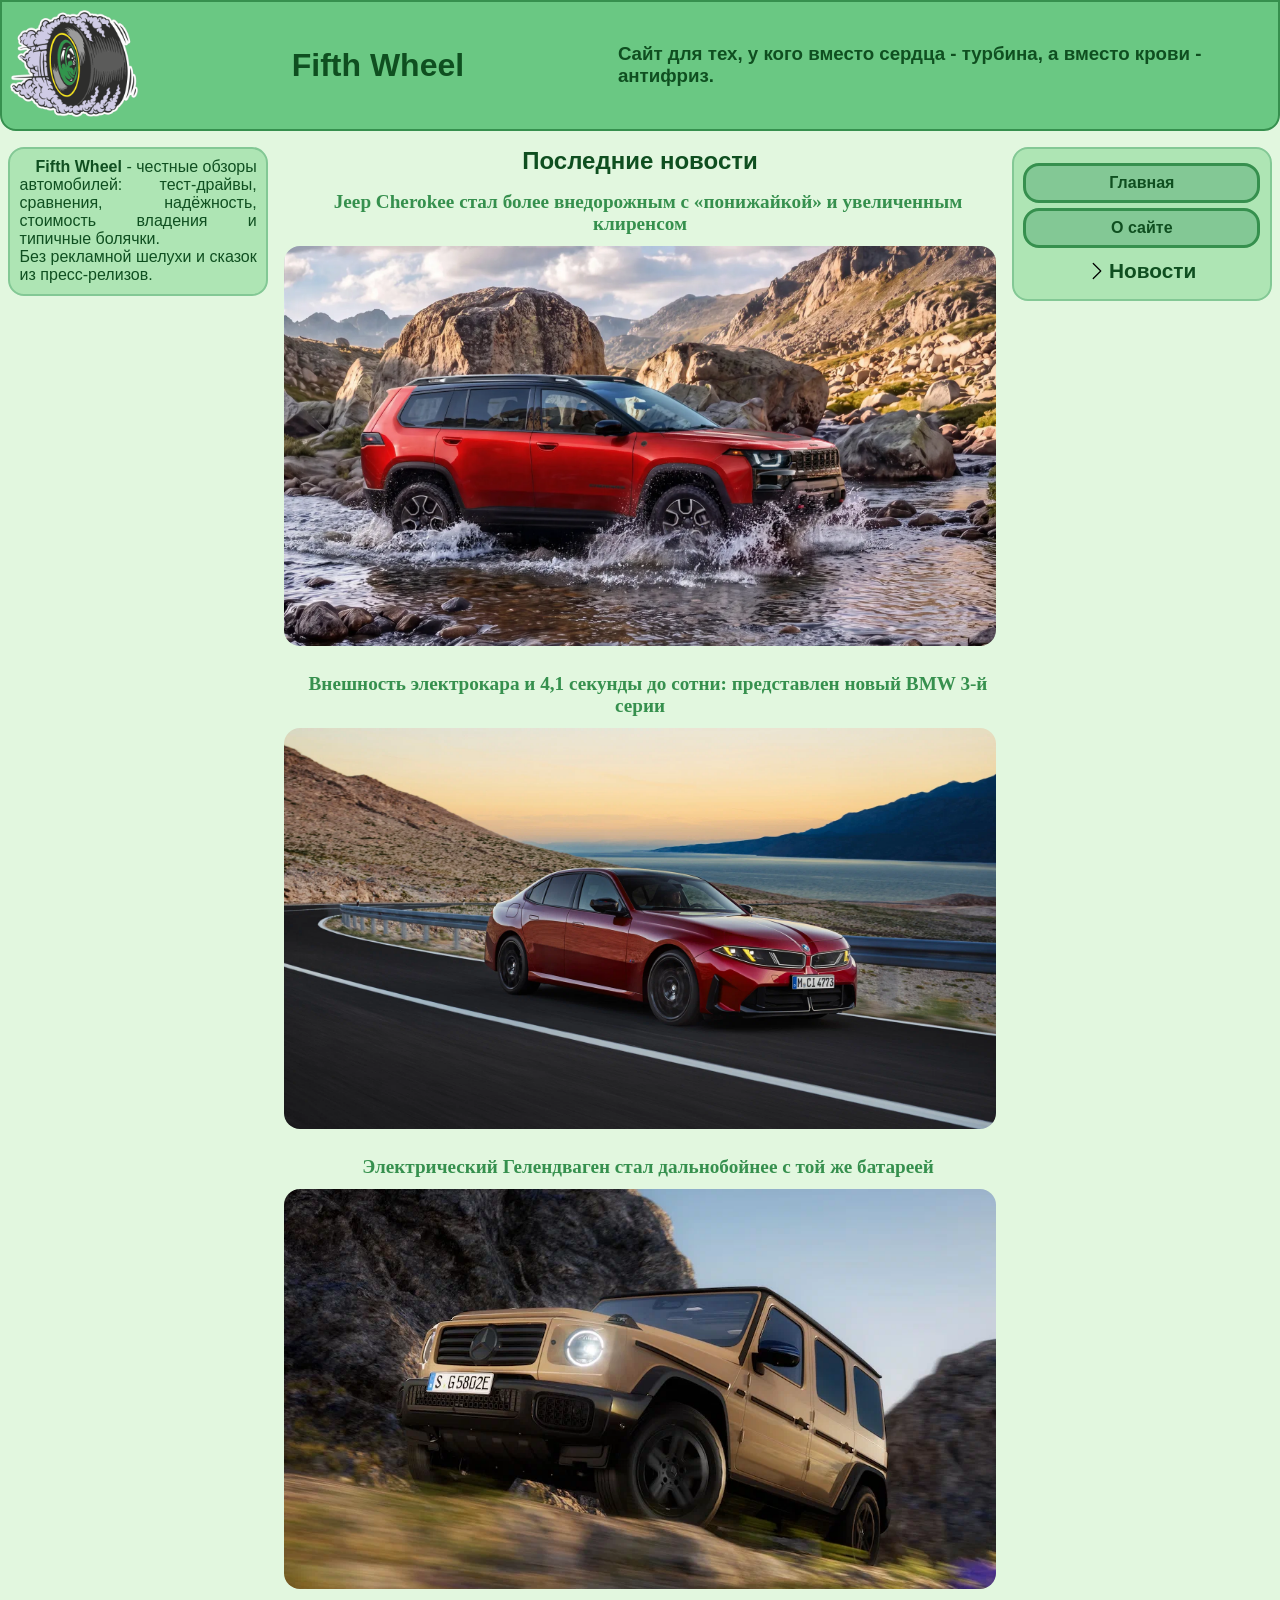
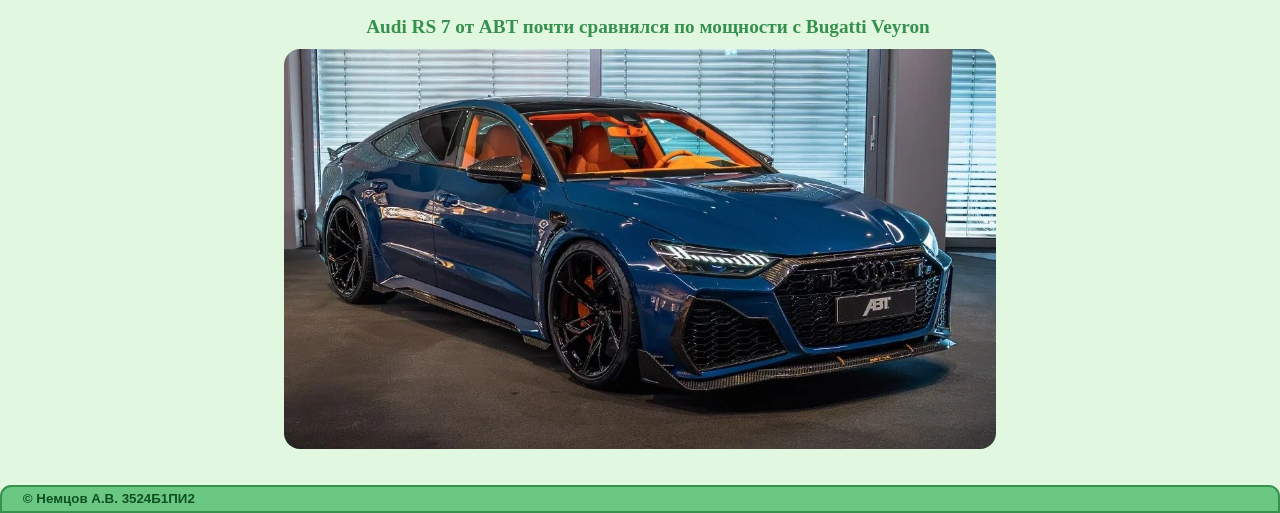
<file: index.html>
<!DOCTYPE html>
<html lang="ru">
<head>
    <meta charset="UTF-8">
    <title>Fifth wheel</title>
    <link rel="stylesheet" href="css/style.css">
</head>
<body>
<header>
    <a class="logo_block" href="index.html"><img class="logo" src="img/logo.png" alt="logo"></a>
    <h1 class="title">Fifth Wheel</h1>
    <h3 class="hi_txt">Сайт для тех, у кого вместо сердца - турбина, а вместо крови - антифриз.</h3>
</header>
<main>
    <section class="information">
        <p class="information_text"><b>Fifth Wheel</b> - честные обзоры автомобилей: тест-драйвы, сравнения, надёжность,
            стоимость владения и типичные
            болячки.<br>Без рекламной шелухи и сказок из пресс-релизов.</p>
    </section>
    <section class="content">
        <h2 class="news_title">Последние новости</h2>
        <a class="news_ref"
           href="jeep_new.html">Jeep
            Cherokee стал более внедорожным с «понижайкой» и увеличенным клиренсом<img class="news_img"
                                                                                       src="img/Jeep.png"
                                                                                       alt="Jeep"></a>
        <a class="news_ref"
           href="bmw_new.html">Внешность
            электрокара и 4,1 секунды до сотни: представлен новый BMW 3-й серии<img class="news_img"
                                                                                    src="img/BMW.png"
                                                                                    alt="BMW">
        </a>
        <a class="news_ref"
           href="mb_new.html">Электрический
            Гелендваген стал дальнобойнее с той же батареей<img class="news_img"
                                                                src="img/MB.png"
                                                                alt="MB_G">
        </a>
        <a class="news_ref"
           href="audi.html">Audi
            RS 7 от ABT почти сравнялся по мощности с Bugatti Veyron<img class="news_img"
                                                                         src="img/Audi.png"
                                                                         alt="AUDI"></a>
    </section>
    <nav>
        <ul>
            <li class="nav_ref_btn"><a class="nav_ref" href="index.html">Главная</a></li>
            <li class="nav_ref_btn"><a class="nav_ref" href="about.html">О сайте</a></li>
        </ul>
        <div class="slider_btn_case">
            <button class="slider_btn" id="slider_btn"
                    aria-expanded="false"><img class="slider_btn_img" src="img/arrow.svg" alt="arrow"></button>
            <p class="slider_text">Новости</p></div>
        <ul class="slide" id="slide">
            <li class="nav_ref_btn"><a class="nav_ref" href="jeep_new.html">Jeep Cherokee стал более внедорожным</a>
            </li>
            <li class="nav_ref_btn"><a class="nav_ref" href="bmw_new.html">Представлен новый BMW 3-й
                серии</a></li>
            <li class="nav_ref_btn"><a class="nav_ref" href="mb_new.html">Электрический Гелендваген стал
                дальнобойнее</a></li>
            <li class="nav_ref_btn"><a class="nav_ref" href="audi.html">Audi RS 7 сравнялся с Bugatti Veyron</a>
            </li>
        </ul>
    </nav>
</main>
<footer>
    <small>&copy; Немцов А.В. 3524Б1ПИ2</small>
</footer>
</body>
<script>
    btn = document.getElementById('slider_btn')
    slider = document.getElementById('slide')
    btn.addEventListener('click', function () {
        flag = btn.getAttribute('aria-expanded') === 'true';
        btn.setAttribute('aria-expanded', String(!flag));
        slider.classList.toggle('active');
    })
</script>
</html>
</file>
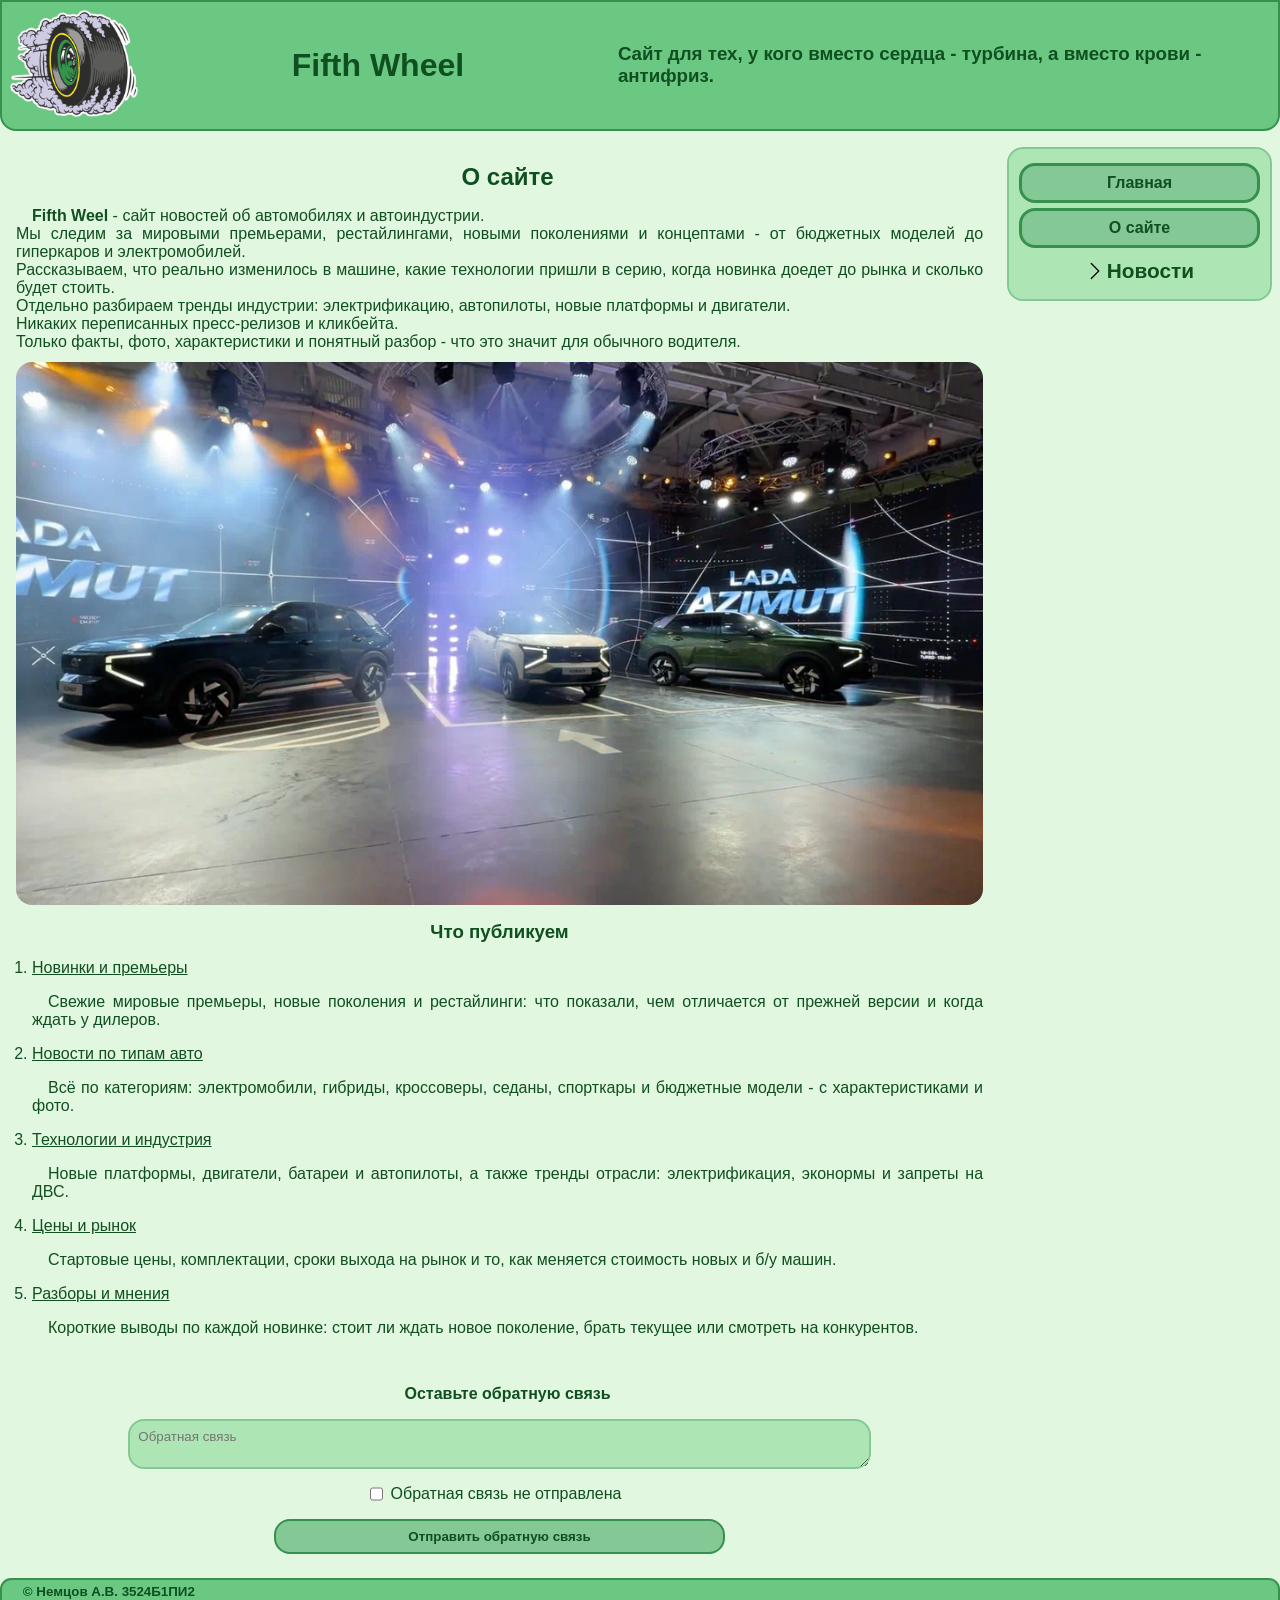
<file: about.html>
<!DOCTYPE html>
<html lang="ru">
<head>
    <meta charset="UTF-8">
    <title>О сайте</title>
    <link rel="stylesheet" href="css/style.css">
</head>
<body>
<header>
    <a class="logo_block" href="index.html"><img class="logo" src="img/logo.png" alt="logo"></a>
    <h1 class="title">Fifth Wheel</h1>
    <h3 class="hi_txt">Сайт для тех, у кого вместо сердца - турбина, а вместо крови - антифриз.</h3>
</header>
<main>
    <section class="section">
        <h2 class="title_text">О сайте</h2>
        <div class="text">
            <b>Fifth Weel</b> - сайт новостей об автомобилях и автоиндустрии.<br>Мы следим за мировыми премьерами,
            рестайлингами,
            новыми поколениями и концептами - от бюджетных моделей до гиперкаров и электромобилей.<br>Рассказываем, что
            реально изменилось в машине, какие технологии пришли в серию, когда новинка доедет до
            рынка и сколько будет стоить.<br>Отдельно разбираем тренды индустрии: электрификацию, автопилоты, новые
            платформы и двигатели.<br>Никаких переписанных пресс-релизов и кликбейта.<br>Только факты, фото,
            характеристики и понятный разбор - что
            это значит для обычного водителя.
        </div>
        <img class="img" src="img/vehicles.png" alt="vehicles">
        <h3 class="title">Что публикуем</h3>
        <ol>
            <li class="text"><u>Новинки и премьеры</u>
                <p>Свежие мировые премьеры, новые поколения и рестайлинги: что показали, чем
                    отличается от прежней версии и когда ждать у дилеров.</p></li>
            <li class="text"><u>Новости по типам авто</u>
                <p>Всё по категориям: электромобили, гибриды, кроссоверы, седаны, спорткары и
                    бюджетные модели - с характеристиками и фото.</p></li>
            <li class="text"><u>Технологии и индустрия</u>
                <p>Новые платформы, двигатели, батареи и автопилоты, а также тренды отрасли:
                    электрификация, эконормы и запреты на ДВС.</p></li>
            <li class="text"><u>Цены и рынок</u>
                <p>Стартовые цены, комплектации, сроки выхода на рынок и то, как меняется стоимость новых и
                    б/у машин.</p></li>
            <li class="text"><u>Разборы и мнения</u>
                <p>Короткие выводы по каждой новинке: стоит ли ждать новое поколение, брать текущее или
                    смотреть на конкурентов.</p></li>
        </ol>
        <section class="feedback_block">
            <p class="title_text"><b>Оставьте обратную связь</b></p>
            <textarea class="feedback_massage" id="feedback_massage" placeholder="Обратная связь"></textarea>
            <div class="feedback_check_block"><input class="feedback_check" id="feedback_check" type="checkbox">
                <p class="out_massage" id="out_massage">Обратная связь не отправлена</p></div>
            <button class="feedback_button" id="feedback_button"><b>Отправить обратную связь</b></button>
        </section>
    </section>
    <nav>
        <ul>
            <li class="nav_ref_btn"><a class="nav_ref" href="index.html">Главная</a></li>
            <li class="nav_ref_btn"><a class="nav_ref" href="about.html">О сайте</a></li>
        </ul>
        <div class="slider_btn_case">
            <button class="slider_btn" id="slider_btn"
                    aria-expanded="false"><img class="slider_btn_img" src="img/arrow.svg" alt="arrow"></button>
            <p class="slider_text">Новости</p></div>
        <ul class="slide" id="slide">
            <li class="nav_ref_btn"><a class="nav_ref" href="jeep_new.html">Jeep Cherokee стал более внедорожным</a>
            </li>
            <li class="nav_ref_btn"><a class="nav_ref" href="bmw_new.html">Представлен новый BMW 3-й
                серии</a></li>
            <li class="nav_ref_btn"><a class="nav_ref" href="mb_new.html">Электрический Гелендваген стал
                дальнобойнее</a></li>
            <li class="nav_ref_btn"><a class="nav_ref" href="audi.html">Audi RS 7 сравнялся с Bugatti Veyron</a>
            </li>
        </ul>
    </nav>
</main>
<footer>
    <small>&copy; Немцов А.В. 3524Б1ПИ2</small>
</footer>
</body>
<script>
    btn = document.getElementById('slider_btn')
    slider = document.getElementById('slide')
    btn.addEventListener('click', function () {
        flag = btn.getAttribute('aria-expanded') === 'true';
        btn.setAttribute('aria-expanded', String(!flag));
        slider.classList.toggle('active');
    })

    feedbtn = document.getElementById('feedback_button')
    feedbtn.addEventListener('click', function () {
        ok = confirm("Вы уверены, что хотите оставить отзыв?\n(Нет - сбросить форму)")
        massage = document.getElementById('feedback_massage');
        if (ok && massage.value !== ""){
            document.getElementById('feedback_check').checked = true;
            document.getElementById('out_massage').textContent = "Обратная связь отправлена";
            console.log(massage.value);
        }
        else{
            document.getElementById('feedback_check').checked = false;
            document.getElementById('out_massage').textContent = "Обратная связь не отправлена";
            massage.value = "";
        }
    });
</script>
</html>
</file>
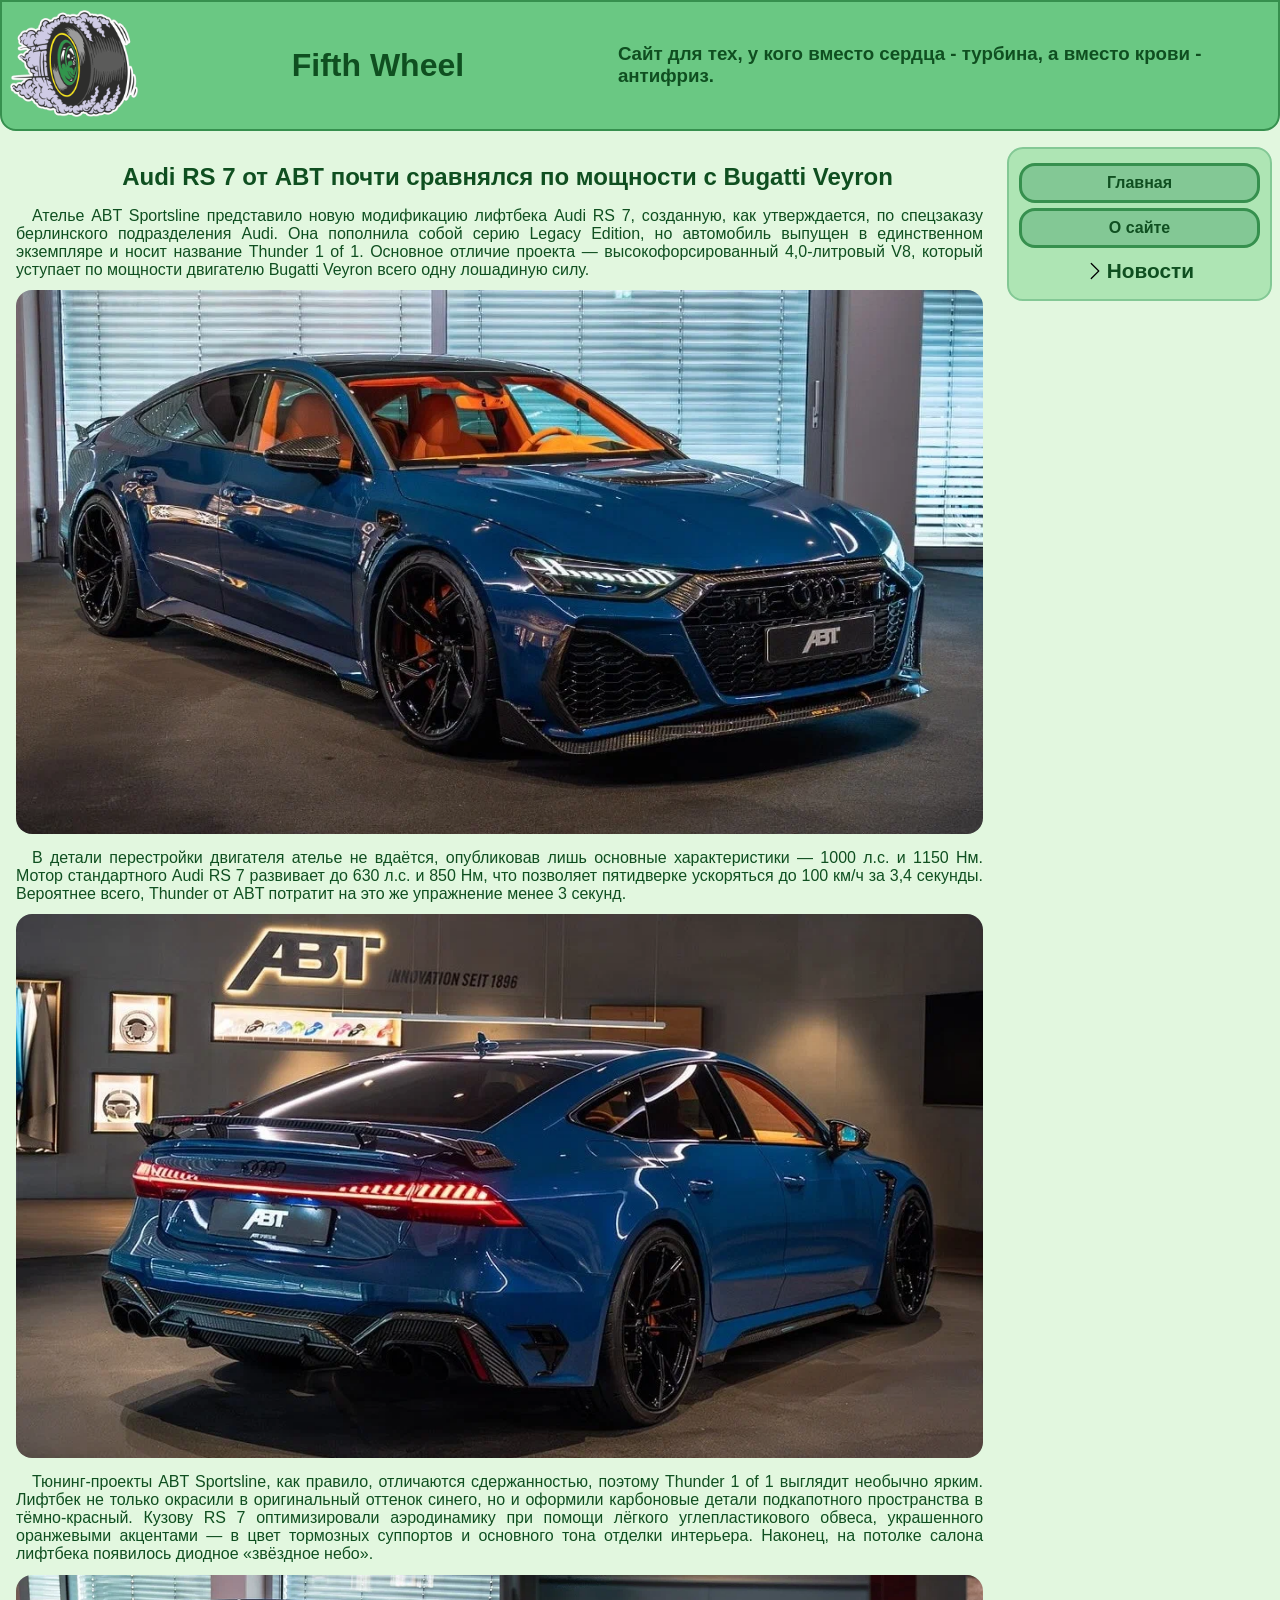
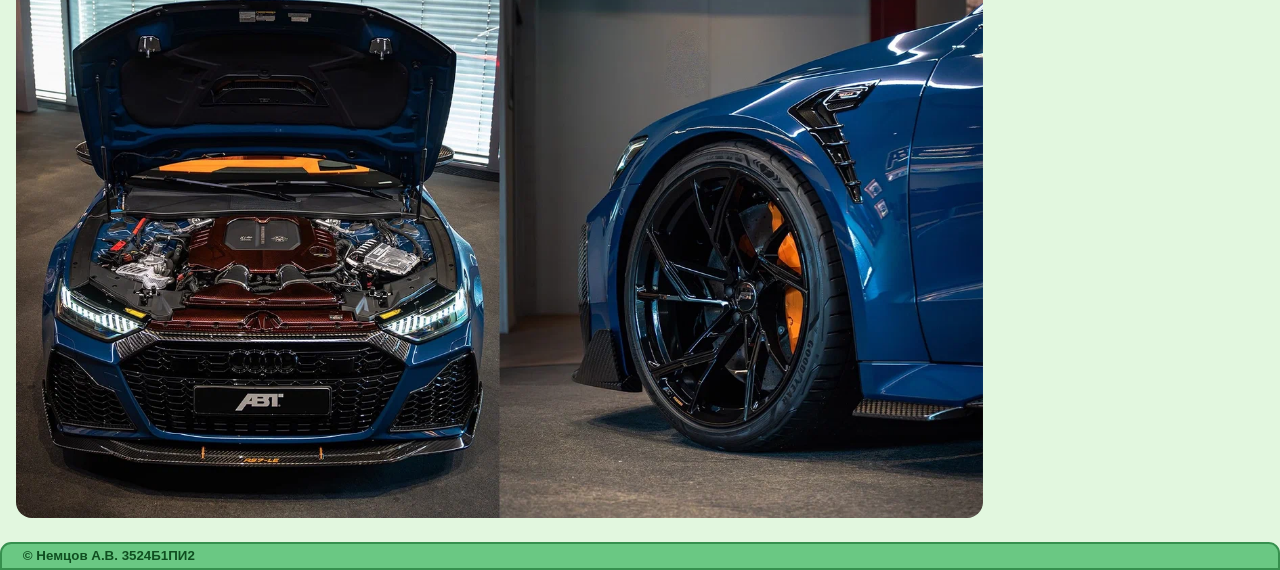
<file: audi.html>
<!DOCTYPE html>
<html lang="ru">
<head>
    <meta charset="UTF-8">
    <title>Audi RS 7 от ABT почти сравнялся по мощности с Bugatti Veyron</title>
    <link rel="stylesheet" href="css/style.css">
</head>
<body>
<header>
    <a class="logo_block" href="index.html"><img class="logo" src="img/logo.png" alt="logo"></a>
    <h1 class="title">Fifth Wheel</h1>
    <h3 class="hi_txt">Сайт для тех, у кого вместо сердца - турбина, а вместо крови - антифриз.</h3>
</header>
<main>
    <section class="section">
        <h2 class="title_text">Audi RS 7 от ABT почти сравнялся по мощности с Bugatti Veyron</h2>
        <p class="text">Ателье ABT Sportsline представило новую модификацию лифтбека Audi RS 7, созданную, как
            утверждается, по спецзаказу берлинского подразделения Audi. Она пополнила собой серию Legacy Edition, но
            автомобиль выпущен в единственном экземпляре и носит название Thunder 1 of 1. Основное отличие проекта —
            высокофорсированный 4,0-литровый V8, который уступает по мощности двигателю Bugatti Veyron всего одну
            лошадиную силу.</p>
        <img class="img" src="img/Audi.png" alt="Audi">
        <p class="text">В детали перестройки двигателя ателье не вдаётся, опубликовав лишь основные характеристики —
            1000 л.с. и 1150 Нм. Мотор стандартного Audi RS 7 развивает до 630 л.с. и 850 Нм, что позволяет пятидверке
            ускоряться до 100 км/ч за 3,4 секунды. Вероятнее всего, Thunder от ABT потратит на это же упражнение менее 3
            секунд.</p>
        <img class="img" src="img/Audi1.png" alt="Audi1">
        <p class="text">Тюнинг-проекты ABT Sportsline, как правило, отличаются сдержанностью, поэтому Thunder 1 of 1
            выглядит необычно ярким. Лифтбек не только окрасили в оригинальный оттенок синего, но и оформили карбоновые
            детали подкапотного пространства в тёмно-красный. Кузову RS 7 оптимизировали аэродинамику при помощи лёгкого
            углепластикового обвеса, украшенного оранжевыми акцентами — в цвет тормозных суппортов и основного тона
            отделки интерьера. Наконец, на потолке салона лифтбека появилось диодное «звёздное небо».</p>
        <img class="img" src="img/Audi2.png" alt="Audi2">
    </section>
    <nav>
        <ul>
            <li class="nav_ref_btn"><a class="nav_ref" href="index.html">Главная</a></li>
            <li class="nav_ref_btn"><a class="nav_ref" href="about.html">О сайте</a></li>
        </ul>
        <div class="slider_btn_case">
            <button class="slider_btn" id="slider_btn"
                    aria-expanded="false"><img class="slider_btn_img" src="img/arrow.svg" alt="arrow"></button>
            <p class="slider_text">Новости</p></div>
        <ul class="slide" id="slide">
            <li class="nav_ref_btn"><a class="nav_ref" href="jeep_new.html">Jeep Cherokee стал более внедорожным</a>
            </li>
            <li class="nav_ref_btn"><a class="nav_ref" href="bmw_new.html">Представлен новый BMW 3-й
                серии</a></li>
            <li class="nav_ref_btn"><a class="nav_ref" href="mb_new.html">Электрический Гелендваген стал
                дальнобойнее</a></li>
            <li class="nav_ref_btn"><a class="nav_ref" href="audi.html">Audi RS 7 сравнялся с Bugatti Veyron</a>
            </li>
        </ul>
    </nav>
</main>
<footer>
    <small>&copy; Немцов А.В. 3524Б1ПИ2</small>
</footer>
</body>
<script>
    btn = document.getElementById('slider_btn')
    slider = document.getElementById('slide')
    btn.addEventListener('click', function () {
        flag = btn.getAttribute('aria-expanded') === 'true';
        btn.setAttribute('aria-expanded', String(!flag));
        slider.classList.toggle('active');
    })
</script>
</html>
</file>
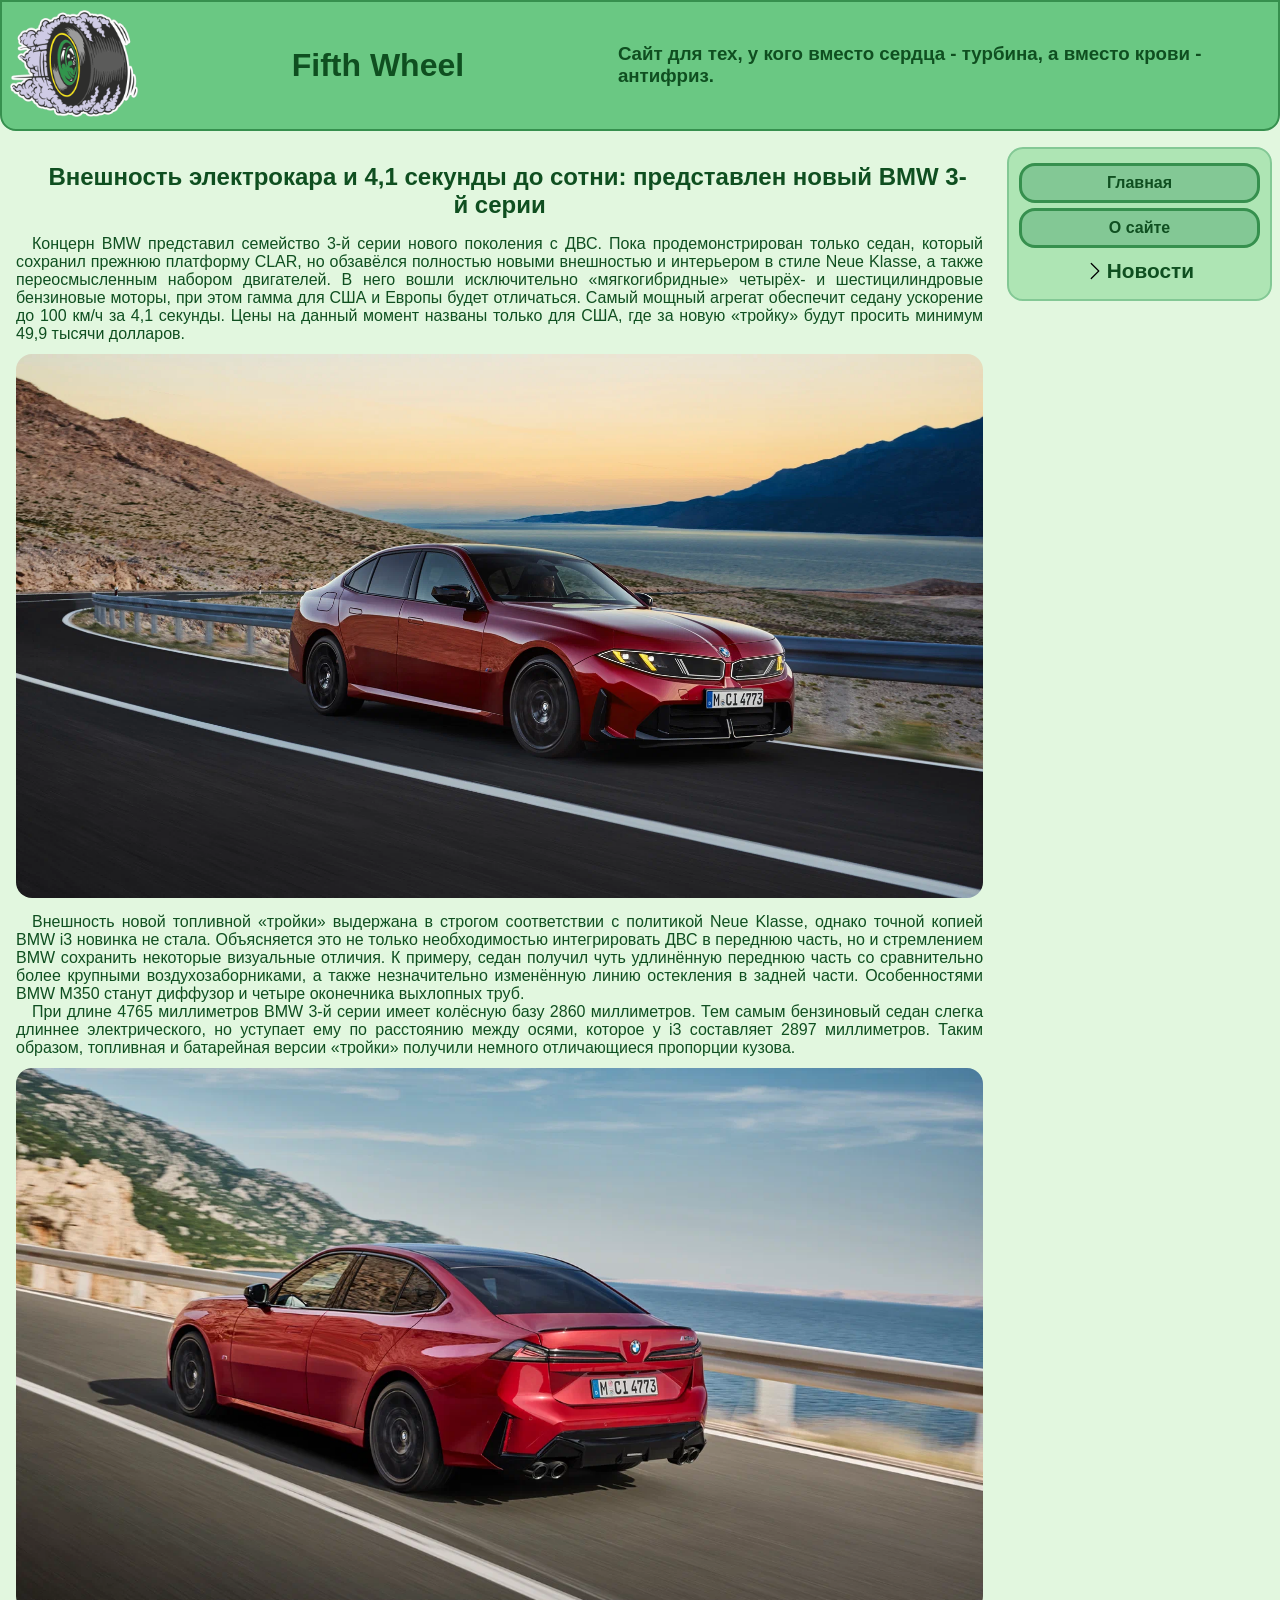
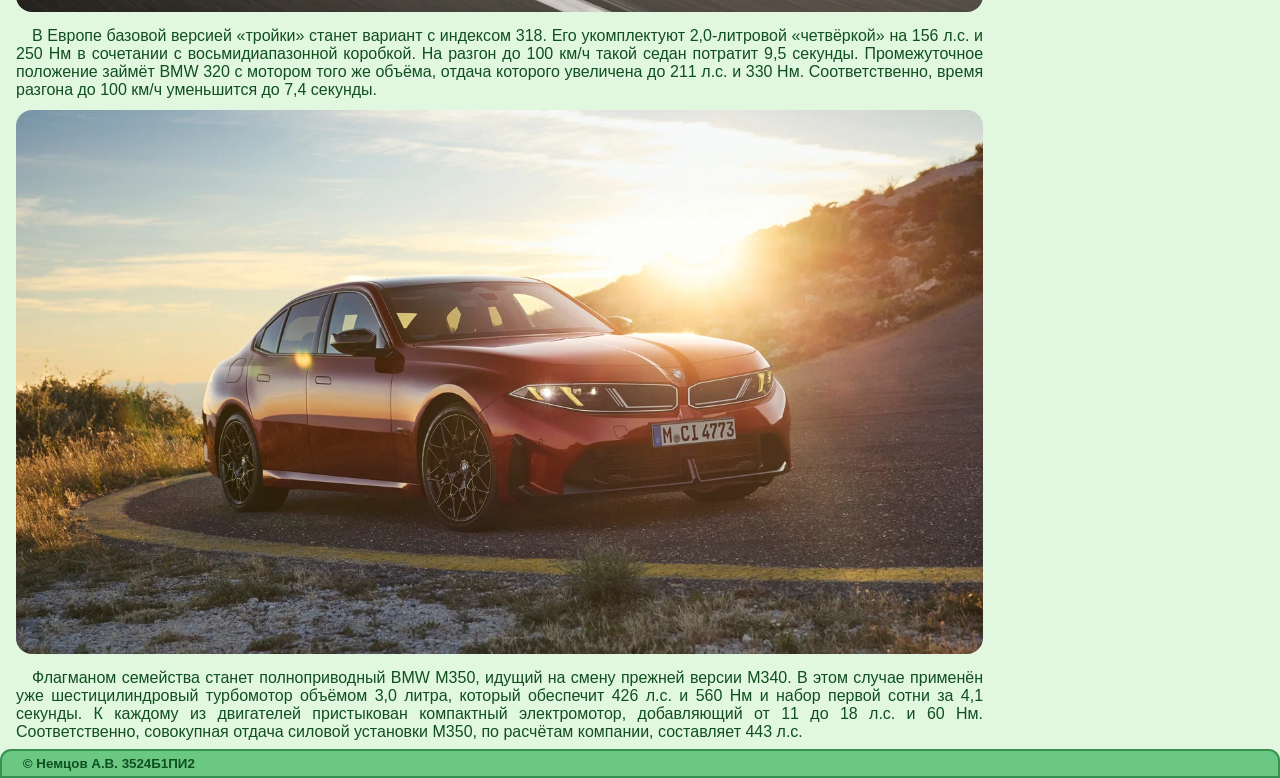
<file: bmw_new.html>
<!DOCTYPE html>
<html lang="ru">
<head>
    <meta charset="UTF-8">
    <title>Внешность электрокара и 4,1 секунды до сотни: представлен новый BMW 3-й серии</title>
    <link rel="stylesheet" href="css/style.css">
</head>
<body>
<header>
    <a class="logo_block" href="index.html"><img class="logo" src="img/logo.png" alt="logo"></a>
    <h1 class="title">Fifth Wheel</h1>
    <h3 class="hi_txt">Сайт для тех, у кого вместо сердца - турбина, а вместо крови - антифриз.</h3>
</header>
<main>
    <section class="section">
        <h2 class="title_text">Внешность электрокара и 4,1 секунды до сотни: представлен новый BMW 3-й серии</h2>
        <p class="text">Концерн BMW представил семейство 3-й серии нового поколения с ДВС. Пока продемонстрирован только
            седан, который сохранил прежнюю платформу CLAR, но обзавёлся полностью новыми внешностью и интерьером в
            стиле Neue Klasse, а также переосмысленным набором двигателей. В него вошли исключительно «мягкогибридные»
            четырёх- и шестицилиндровые бензиновые моторы, при этом гамма для США и Европы будет отличаться. Самый
            мощный агрегат обеспечит седану ускорение до 100 км/ч за 4,1 секунды. Цены на данный момент названы только
            для США, где за новую «тройку» будут просить минимум 49,9 тысячи долларов.</p>
        <img class="img" src="img/BMW.png" alt="BMW">
        <p class="text">Внешность новой топливной «тройки» выдержана в строгом соответствии с политикой Neue Klasse,
            однако точной копией BMW i3 новинка не стала. Объясняется это не только необходимостью интегрировать ДВС в
            переднюю часть, но и стремлением BMW сохранить некоторые визуальные отличия. К примеру, седан получил чуть
            удлинённую переднюю часть со сравнительно более крупными воздухозаборниками, а также незначительно
            изменённую линию остекления в задней части. Особенностями BMW M350 станут диффузор и четыре оконечника
            выхлопных труб.</p>
        <p class="text">При длине 4765 миллиметров BMW 3-й серии имеет колёсную базу 2860 миллиметров. Тем самым
            бензиновый седан
            слегка длиннее электрического, но уступает ему по расстоянию между осями, которое у i3 составляет 2897
            миллиметров. Таким образом, топливная и батарейная версии «тройки» получили немного отличающиеся пропорции
            кузова.</p>
        <img class="img" src="img/BMW1.png" alt="BMW1">
        <p class="text">В Европе базовой версией «тройки» станет вариант с индексом 318. Его укомплектуют 2,0-литровой
            «четвёркой» на 156 л.с. и 250 Нм в сочетании с восьмидиапазонной коробкой. На разгон до 100 км/ч такой седан
            потратит 9,5 секунды. Промежуточное положение займёт BMW 320 с мотором того же объёма, отдача которого
            увеличена до 211 л.с. и 330 Нм. Соответственно, время разгона до 100 км/ч уменьшится до 7,4 секунды.</p>
        <img class="img" src="img/BMW2.png" alt="BMW2">
        <p class="text">Флагманом семейства станет полноприводный BMW M350, идущий на смену прежней версии M340. В этом
            случае применён уже шестицилиндровый турбомотор объёмом 3,0 литра, который обеспечит 426 л.с. и 560 Нм и
            набор первой сотни за 4,1 секунды. К каждому из двигателей пристыкован компактный электромотор, добавляющий
            от 11 до 18 л.с. и 60 Нм. Соответственно, совокупная отдача силовой установки M350, по расчётам компании,
            составляет 443 л.с.</p>
    </section>
    <nav>
        <ul>
            <li class="nav_ref_btn"><a class="nav_ref" href="index.html">Главная</a></li>
            <li class="nav_ref_btn"><a class="nav_ref" href="about.html">О сайте</a></li>
        </ul>
        <div class="slider_btn_case">
            <button class="slider_btn" id="slider_btn"
                    aria-expanded="false"><img class="slider_btn_img" src="img/arrow.svg" alt="arrow"></button>
            <p class="slider_text">Новости</p></div>
        <ul class="slide" id="slide">
            <li class="nav_ref_btn"><a class="nav_ref" href="jeep_new.html">Jeep Cherokee стал более внедорожным</a>
            </li>
            <li class="nav_ref_btn"><a class="nav_ref" href="bmw_new.html">Представлен новый BMW 3-й
                серии</a></li>
            <li class="nav_ref_btn"><a class="nav_ref" href="mb_new.html">Электрический Гелендваген стал
                дальнобойнее</a></li>
            <li class="nav_ref_btn"><a class="nav_ref" href="audi.html">Audi RS 7 сравнялся с Bugatti Veyron</a>
            </li>
        </ul>
    </nav>
</main>
<footer>
    <small>&copy; Немцов А.В. 3524Б1ПИ2</small>
</footer>
</body>
<script>
    btn = document.getElementById('slider_btn')
    slider = document.getElementById('slide')
    btn.addEventListener('click', function () {
        flag = btn.getAttribute('aria-expanded') === 'true';
        btn.setAttribute('aria-expanded', String(!flag));
        slider.classList.toggle('active');
    })
</script>
</html>
</file>
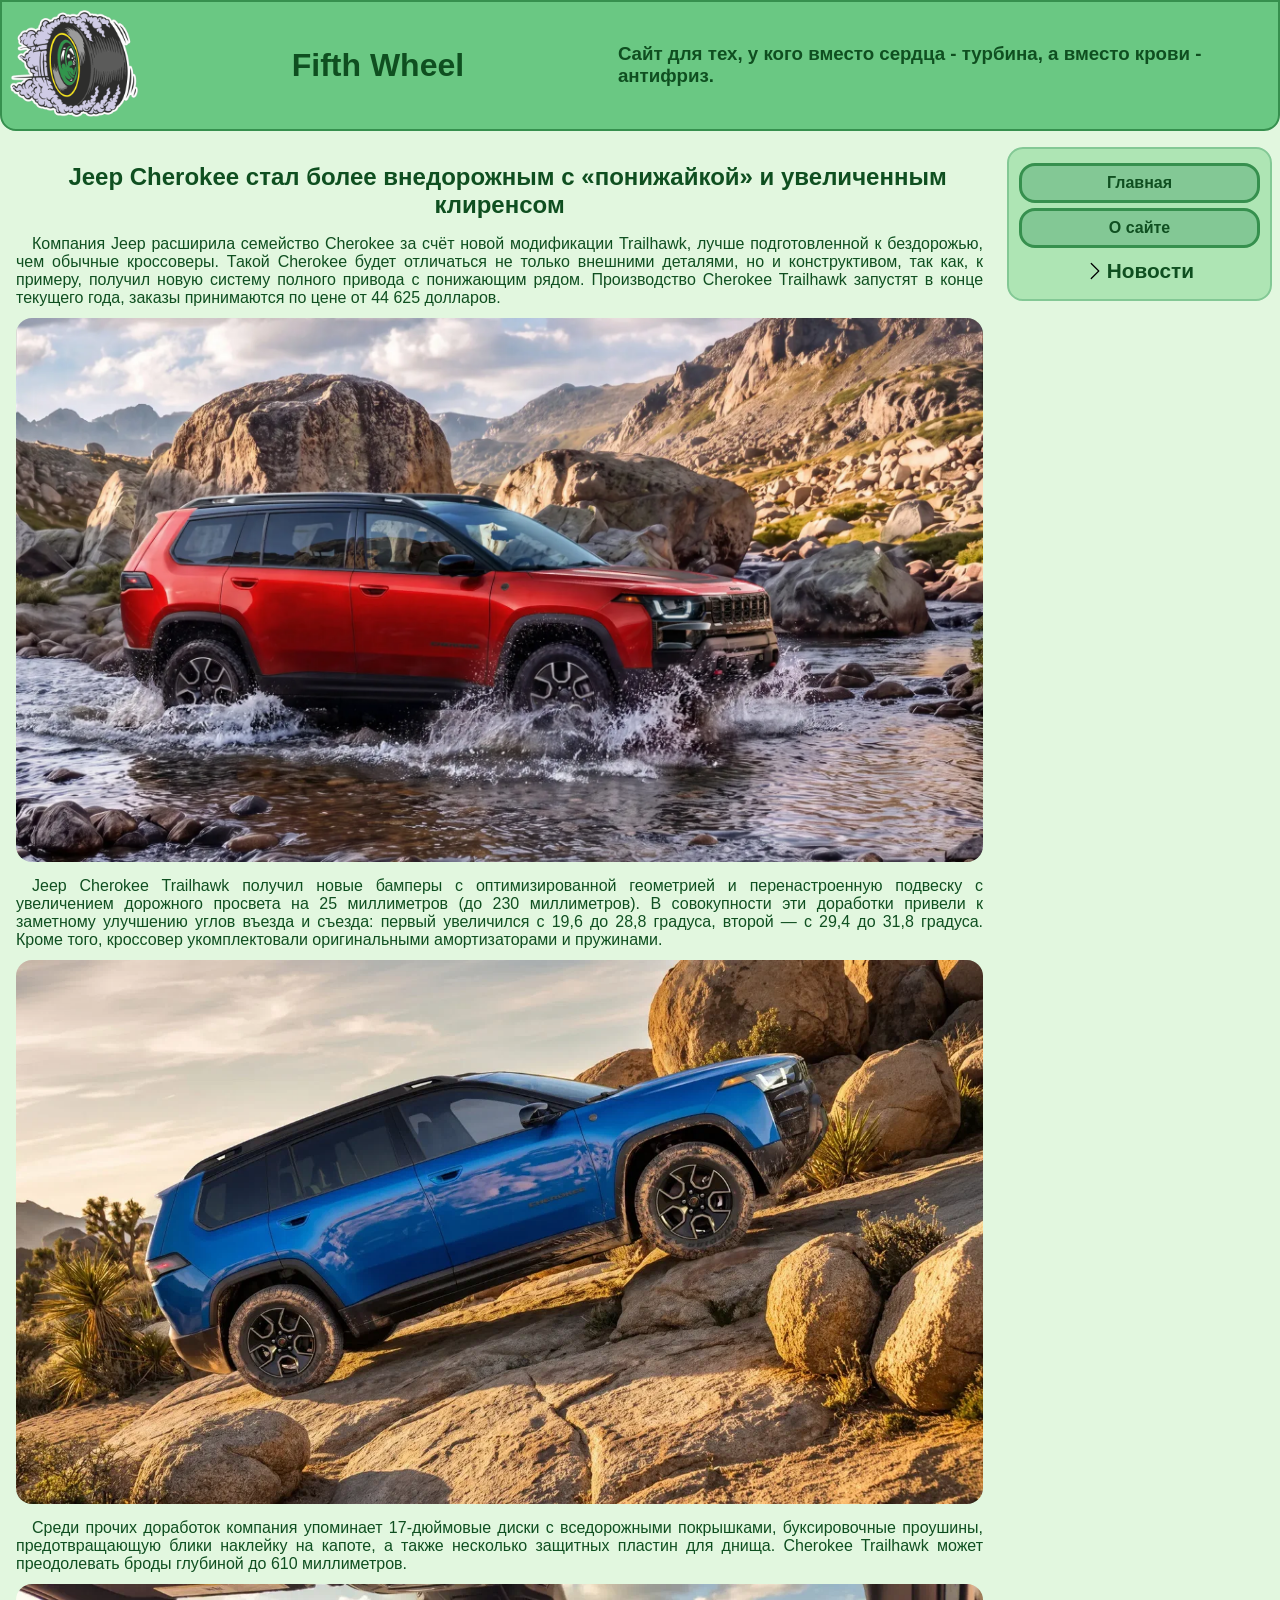
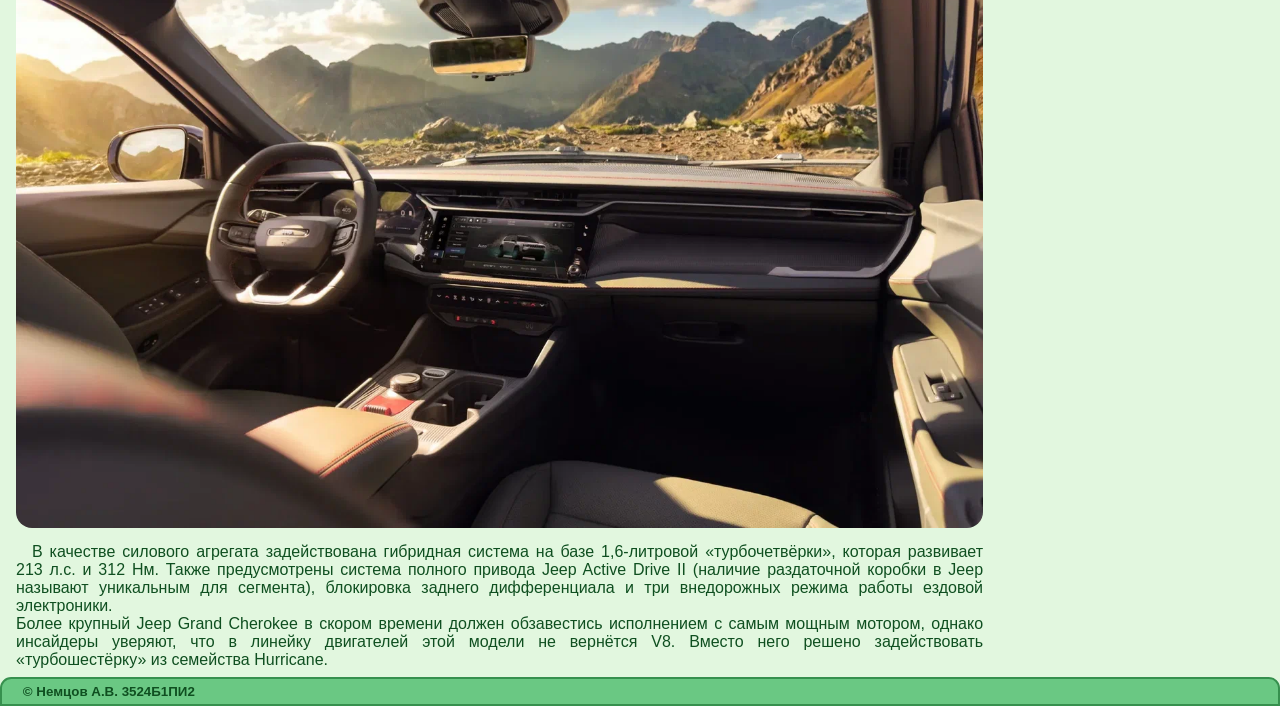
<file: jeep_new.html>
<!DOCTYPE html>
<html lang="ru">
<head>
    <meta charset="UTF-8">
    <title>Jeep Cherokee стал более внедорожным с «понижайкой» и увеличенным клиренсом</title>
    <link rel="stylesheet" href="css/style.css">
</head>
<body>
<header>
    <a class="logo_block" href="index.html"><img class="logo" src="img/logo.png" alt="logo"></a>
    <h1 class="title">Fifth Wheel</h1>
    <h3 class="hi_txt">Сайт для тех, у кого вместо сердца - турбина, а вместо крови - антифриз.</h3>
</header>
<main>
    <section class="section">
        <h2 class="title_text">Jeep Cherokee стал более внедорожным с «понижайкой» и увеличенным клиренсом</h2>
        <p class="text">Компания Jeep расширила семейство Cherokee за счёт новой модификации Trailhawk, лучше подготовленной к
            бездорожью, чем обычные кроссоверы. Такой Cherokee будет отличаться не только внешними деталями, но и
            конструктивом, так как, к примеру, получил новую систему полного привода с понижающим рядом. Производство
            Cherokee Trailhawk запустят в конце текущего года, заказы принимаются по цене от 44 625 долларов.</p>
        <img class="img" src="img/Jeep.png" alt="Jeep">
        <p class="text">Jeep Cherokee Trailhawk получил новые бамперы с оптимизированной геометрией и перенастроенную подвеску с
            увеличением дорожного просвета на 25 миллиметров (до 230 миллиметров). В совокупности эти доработки привели
            к заметному улучшению углов въезда и съезда: первый увеличился с 19,6 до 28,8 градуса, второй — с 29,4 до
            31,8 градуса. Кроме того, кроссовер укомплектовали оригинальными амортизаторами и пружинами.</p>
        <img class="img" src="img/Jeep1.png" alt="Jeep1">
        <p class="text">Среди прочих доработок компания упоминает 17-дюймовые диски с вседорожными покрышками, буксировочные
            проушины, предотвращающую блики наклейку на капоте, а также несколько защитных пластин для днища. Cherokee
            Trailhawk может преодолевать броды глубиной до 610 миллиметров.</p>
        <img class="img" src="img/Jeep2.png" alt="Jeep2">
        <p class="text">В качестве силового агрегата задействована гибридная система на базе 1,6-литровой «турбочетвёрки», которая
            развивает 213 л.с. и 312 Нм. Также предусмотрены система полного привода Jeep Active Drive II (наличие
            раздаточной коробки в Jeep называют уникальным для сегмента), блокировка заднего дифференциала и три
            внедорожных режима работы ездовой электроники.<br>Более крупный Jeep Grand Cherokee в скором времени должен
            обзавестись исполнением с самым мощным мотором, однако инсайдеры уверяют, что в линейку двигателей этой
            модели не вернётся V8. Вместо него решено задействовать «турбошестёрку» из семейства Hurricane.</p>
    </section>
    <nav>
        <ul>
            <li class="nav_ref_btn"><a class="nav_ref" href="index.html">Главная</a></li>
            <li class="nav_ref_btn"><a class="nav_ref" href="about.html">О сайте</a></li>
        </ul>
        <div class="slider_btn_case">
            <button class="slider_btn" id="slider_btn"
                    aria-expanded="false"><img class="slider_btn_img" src="img/arrow.svg" alt="arrow"></button>
            <p class="slider_text">Новости</p></div>
        <ul class="slide" id="slide">
            <li class="nav_ref_btn"><a class="nav_ref" href="jeep_new.html">Jeep Cherokee стал более внедорожным</a>
            </li>
            <li class="nav_ref_btn"><a class="nav_ref" href="bmw_new.html">Представлен новый BMW 3-й
                серии</a></li>
            <li class="nav_ref_btn"><a class="nav_ref" href="mb_new.html">Электрический Гелендваген стал
                дальнобойнее</a></li>
            <li class="nav_ref_btn"><a class="nav_ref" href="audi.html">Audi RS 7 сравнялся с Bugatti Veyron</a>
            </li>
        </ul>
    </nav>
</main>
<footer>
    <small>&copy; Немцов А.В. 3524Б1ПИ2</small>
</footer>
</body>
<script>
    btn = document.getElementById('slider_btn')
    slider = document.getElementById('slide')
    btn.addEventListener('click', function () {
        flag = btn.getAttribute('aria-expanded') === 'true';
        btn.setAttribute('aria-expanded', String(!flag));
        slider.classList.toggle('active');
    })
</script>
</html>
</file>
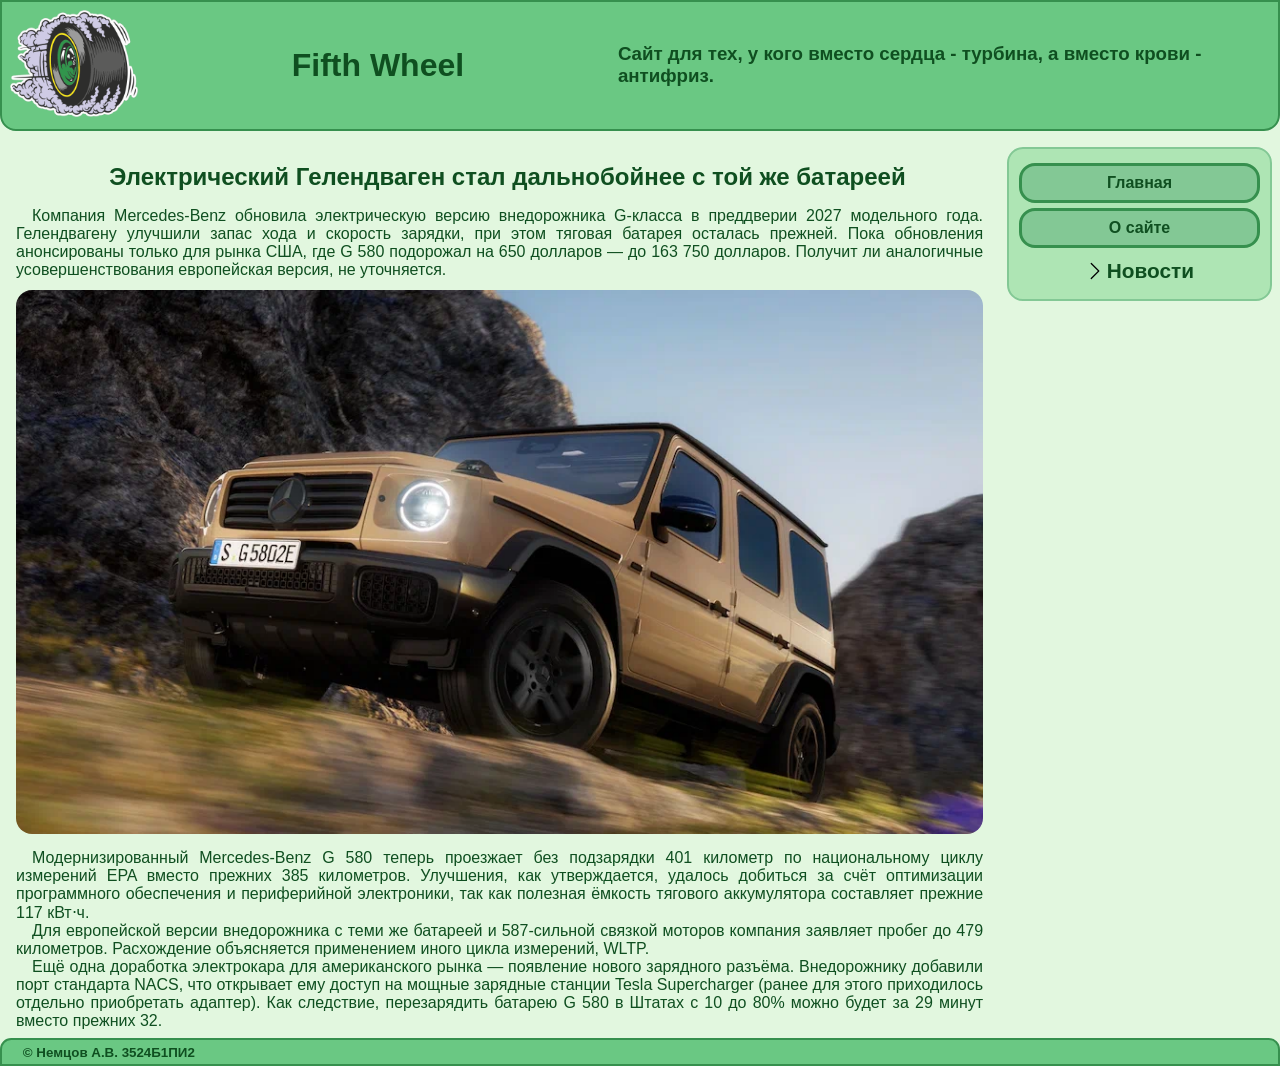
<file: mb_new.html>
<!DOCTYPE html>
<html lang="ru">
<head>
    <meta charset="UTF-8">
    <title>Электрический Гелендваген стал дальнобойнее с той же батареей</title>
    <link rel="stylesheet" href="css/style.css">
</head>
<body>
<header>
    <a class="logo_block" href="index.html"><img class="logo" src="img/logo.png" alt="logo"></a>
    <h1 class="title">Fifth Wheel</h1>
    <h3 class="hi_txt">Сайт для тех, у кого вместо сердца - турбина, а вместо крови - антифриз.</h3>
</header>
<main>
    <section class="section">
        <h2 class="title_text">Электрический Гелендваген стал дальнобойнее с той же батареей</h2>
        <p class="text">Компания Mercedes-Benz обновила электрическую версию внедорожника G-класса в преддверии 2027
            модельного года. Гелендвагену улучшили запас хода и скорость зарядки, при этом тяговая батарея осталась
            прежней. Пока обновления анонсированы только для рынка США, где G 580 подорожал на 650 долларов — до 163 750
            долларов. Получит ли аналогичные усовершенствования европейская версия, не уточняется.</p>
        <img class="news_img" src="img/MB.png" alt="MB">
        <p class="text">Модернизированный Mercedes-Benz G 580 теперь проезжает без подзарядки 401 километр по
            национальному циклу измерений EPA вместо прежних 385 километров. Улучшения, как утверждается, удалось
            добиться за счёт оптимизации программного обеспечения и периферийной электроники, так как полезная ёмкость
            тягового аккумулятора составляет прежние 117 кВт⋅ч.</p>
        <p class="text">Для европейской версии внедорожника с теми же батареей и 587-сильной связкой моторов компания
            заявляет пробег до 479 километров. Расхождение объясняется применением иного цикла измерений, WLTP.</p>
        <p class="text">Ещё одна доработка электрокара для американского рынка — появление нового зарядного разъёма.
            Внедорожнику добавили порт стандарта NACS, что открывает ему доступ на мощные зарядные станции Tesla
            Supercharger (ранее для этого приходилось отдельно приобретать адаптер). Как следствие, перезарядить батарею
            G 580 в Штатах с 10 до 80% можно будет за 29 минут вместо прежних 32.</p>
    </section>
    <nav>
        <ul>
            <li class="nav_ref_btn"><a class="nav_ref" href="index.html">Главная</a></li>
            <li class="nav_ref_btn"><a class="nav_ref" href="about.html">О сайте</a></li>
        </ul>
        <div class="slider_btn_case">
            <button class="slider_btn" id="slider_btn"
                    aria-expanded="false"><img class="slider_btn_img" src="img/arrow.svg" alt="arrow"></button>
            <p class="slider_text">Новости</p></div>
        <ul class="slide" id="slide">
            <li class="nav_ref_btn"><a class="nav_ref" href="jeep_new.html">Jeep Cherokee стал более внедорожным</a>
            </li>
            <li class="nav_ref_btn"><a class="nav_ref" href="bmw_new.html">Представлен новый BMW 3-й
                серии</a></li>
            <li class="nav_ref_btn"><a class="nav_ref" href="mb_new.html">Электрический Гелендваген стал
                дальнобойнее</a></li>
            <li class="nav_ref_btn"><a class="nav_ref" href="audi.html">Audi RS 7 сравнялся с Bugatti Veyron</a>
            </li>
        </ul>
    </nav>
</main>
<footer>
    <small>&copy; Немцов А.В. 3524Б1ПИ2</small>
</footer>
</body>
<script>
    btn = document.getElementById('slider_btn')
    slider = document.getElementById('slide')
    btn.addEventListener('click', function () {
        flag = btn.getAttribute('aria-expanded') === 'true';
        btn.setAttribute('aria-expanded', String(!flag));
        slider.classList.toggle('active');
    })
</script>
</html>
</file>
<file: css/style.css>
body {
    margin: 0;
    background: #E2F7DF;
}

header {
    display: flex;
    background: #6AC883;
    margin: 0 0 0.5rem;
    padding: 0.5rem;
    border-style: solid;
    border-width: 2px;
    border-color: #36904E;
    border-radius: 0 0 1rem 1rem;
}

.logo {
    width: 8rem;
}

.title {
    text-align: center;
    justify-content: center;
    width: 40%;
    margin: auto;
    color: #0f4f20;
    font-family: Tahoma, Geneva, sans-serif;
}

.hi_txt {
    margin: auto;
    color: #0f4f20;
    font-family: Tahoma, Geneva, sans-serif;
}

main {
    display: flex;
    align-items: flex-start;
}

.information {
    margin: 0.5rem 0.5rem;
    padding: 0.6rem 0.6rem;
    width: 20%;
    border-style: solid;
    border-width: 2px;
    border-color: #83C895;
    border-radius: 1rem;
    background: #aee5b4;
}

.information_text {
    margin: 0;
    text-align: justify;
    text-indent: 1rem;
    color: #0f4f20;
    font-family: Tahoma, Geneva, sans-serif;
}

.content {
    width: 60%;
    margin: 0.5rem 0.5rem;
}

.news_title {
    margin: 0 0 1rem;
    text-align: center;
    color: #0f4f20;
    font-family: Tahoma, Geneva, sans-serif;
}

/*задать разным вариациям ссылки параметры*/
.news_ref,
.news_ref:link,
.news_ref:visited {
    display: flex;
    margin: 1rem 0;
    font-weight: bold;
    font-size: 1.2rem;
    flex-direction: column;
    text-decoration: none;
    text-indent: 1rem;
    text-align: center;
    color: #36904E;
}

.news_ref:hover {
    color: #0f4f20;
}

.news_img {
    width: 100%;
    margin: 0.7rem 0;
    justify-content: center;
    border-radius: 1rem;
}

nav {
    width: 20%;
    height: auto;
    margin: 0.5rem 0.5rem;
    padding: 0.6rem 0.6rem;
    border-style: solid;
    border-width: 2px;
    border-color: #83C895;
    border-radius: 1rem;
    background: #aee5b4;
}

ul {
    list-style-type: none;
    margin: 0;
    padding: 0;
}

.nav_ref_btn {
    display: flex;
    justify-content: center;
    background-color: #83C895;
    border-color: #36904E;
    border-style: solid;
    border-radius: 1rem;
    padding: 0.5rem 0.4rem;
    margin: 0.3rem 0;
}

.nav_ref,
.nav_ref:link,
.nav_ref:visited {
    font-family: Tahoma, Geneva, sans-serif;
    font-weight: bold;
    flex-direction: column;
    text-decoration: none;
    text-align: center;
    color: #0f4f20;
}

/*менять цвет кнопки при наведении*/
.nav_ref_btn:hover {
    background-color: #0f4f20;
    border-color: #83C895;
}

/*вместе с цветом кнопки менять и цвет текста*/
.nav_ref_btn:hover .nav_ref {
    color: #83C895;
}

.slider_btn_case {
    display: flex;
    justify-content: center;
    align-items: center;
    font-size: 1.3rem;
    margin: 0.7rem auto 0.4rem;
    font-weight: bold;
    color: #0f4f20;
}

.slider_btn {
    border: 0;
    padding: 0;
    width: 20px;
    height: 20px;
    display: flex;
    justify-content: center;
    align-items: center;
    background: none;
    margin: 0 0.1rem 0 0;
}

.slider_btn_img {
    width: 100%;
    rotate: -90deg;
    transition: rotate 0.5s ease;
}

.slider_btn[aria-expanded="true"] .slider_btn_img {
    rotate: 0deg;
}

.slider_text {
    margin: 0;
    font-family: Tahoma, Geneva, sans-serif;
}

.slide {
    display: none;
}

.slide.active {
    display: block;
    animation: anim 0.5s ease;
}

@keyframes anim {
    from {
        opacity: 0;
        transform: translateY(-0.5rem);
    }
    to {
        opacity: 1;
        transform: translateY(0);
    }
}

footer {
    display: flex;
    background: #6AC883;
    padding: 0 1rem;
    border-style: solid;
    border-width: 2px;
    border-color: #36904E;
    border-radius: 0.7rem 0.7rem 0 0;

}

small {
    font-weight: bold;
    padding: 0.3rem;
    font-family: Tahoma, Geneva, sans-serif;
    color: #0f4f20;
}

ol {
    padding-left: 1rem;
}

.section {
    width: 80%;
    padding: 0.5rem 1rem;
}

.title_text {
    margin: 1rem;
    text-align: center;
    text-indent: 1rem;
    color: #0f4f20;
    font-family: Tahoma, Geneva, sans-serif;
}

.text {
    margin: 0;
    text-align: justify;
    text-indent: 1rem;
    color: #0f4f20;
    font-family: Tahoma, Geneva, sans-serif;
}
.feedback_block{
    display: flex;
    flex-direction: column;
    justify-content: center;
    align-items: center;
    padding: 1rem 2rem;

}
.feedback_massage{
    font-family: Tahoma, Geneva, sans-serif;
    background: #aee5b4;
    border-style: solid;
    border-width: 2px;
    border-color: #83C895;
    border-radius: 1rem;
    width: 80%;
    margin: 0;
    padding: 0.5rem 0.5rem;
}

.feedback_check_block{
    display: flex;
    padding: 1rem 1rem;
}
.out_massage{
    font-family: Tahoma, Geneva, sans-serif;
    color: #0f4f20;
    margin: 0 0.5rem;
}
.feedback_check{
    pointer-events: none;
    margin: 0;
    accent-color: #83C895;
    border-color: #83C895;
}
.feedback_button{
    width: 50%;
    border-style: solid;
    border-width: 2px;
    border-radius: 1rem 1rem;
    font-family: Tahoma, Geneva, sans-serif;
    padding: 0.5rem;
    color: #0f4f20;
    background-color: #83C895;
    border-color: #36904E;
}
.feedback_button:hover {
    background-color: #0f4f20;
    border-color: #83C895;
    color: #83C895;
}
.img {
    width: 100%;
    margin: 0.7rem 0;
    justify-content: center;
    border-radius: 1rem;
}

/*Мобильное оформление*/
@media screen and (max-width: 800px) {
    main {
        flex-direction: column;
        align-items: center;
    }

    header {
        flex-direction: column;
    }

    .logo_block {
        align-self: center;
    }

    .hi_txt {
        text-align: center;
    }

    nav {
        order: 0;
        width: 90%;

    }

    .information {
        order: 1;
        width: 90%;
    }

    .content, .section {
        order: 2;
        width: 90%;
    }
}
</file>
